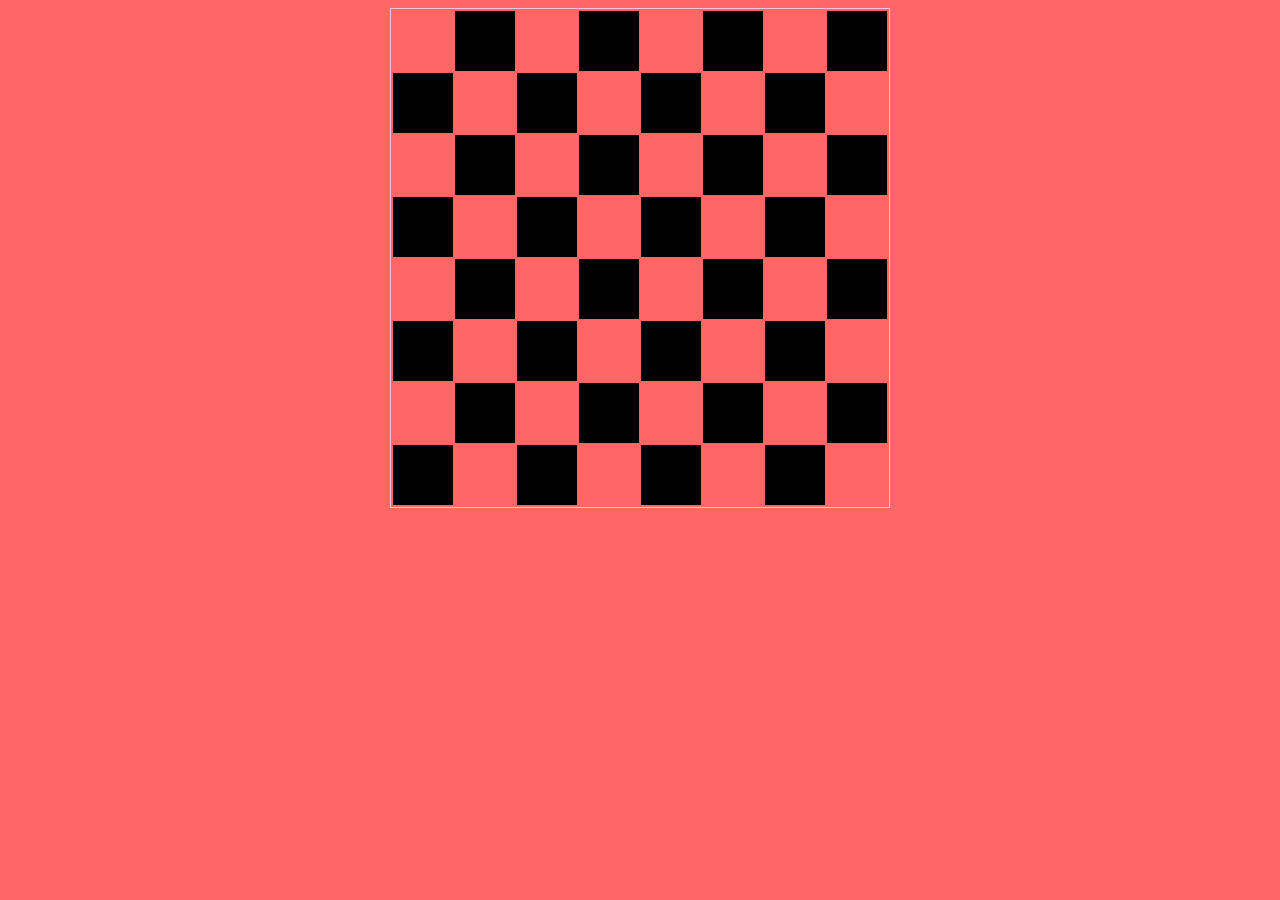
<file: chess/index.html>
<!DOCTYPE html>
<html lang="en">
<head>
	<meta charset="UTF-8">
	<title>Chess</title>
	<link rel="stylesheet" href="style.css">
</head>
<body>
	<table>
		<tr>
			<td></td>
			<td class="black"></td>
			<td></td>
			<td class="black"></td>
			<td></td>
			<td class="black"></td>
			<td></td>
			<td class="black"></td>
		</tr>
		<tr>
			<td class="black"></td>
			<td></td>
			<td class="black"></td>
			<td></td>
			<td class="black"></td>
			<td></td>
			<td class="black"></td>
			<td></td>
		</tr>
		<tr>
			<td></td>
			<td class="black"></td>
			<td></td>
			<td class="black"></td>
			<td></td>
			<td class="black"></td>
			<td></td>
			<td class="black"></td>
		</tr>
		<tr>
			<td class="black"></td>
			<td></td>
			<td class="black"></td>
			<td></td>
			<td class="black"></td>
			<td></td>
			<td class="black"></td>
			<td></td>
		</tr>
		<tr>
			<td></td>
			<td class="black"></td>
			<td></td>
			<td class="black"></td>
			<td></td>
			<td class="black"></td>
			<td></td>
			<td class="black"></td>
		</tr>
		<tr>
			<td class="black"></td>
			<td></td>
			<td class="black"></td>
			<td></td>
			<td class="black"></td>
			<td></td>
			<td class="black"></td>
			<td></td>
		</tr>
		<tr>
			<td></td>
			<td class="black"></td>
			<td></td>
			<td class="black"></td>
			<td></td>
			<td class="black"></td>
			<td></td>
			<td class="black"></td>
		</tr>
		<tr>
			<td class="black"></td>
			<td></td>
			<td class="black"></td>
			<td></td>
			<td class="black"></td>
			<td></td>
			<td class="black"></td>
			<td></td>
		</tr>
	</table>
</body>
</html>
</file>
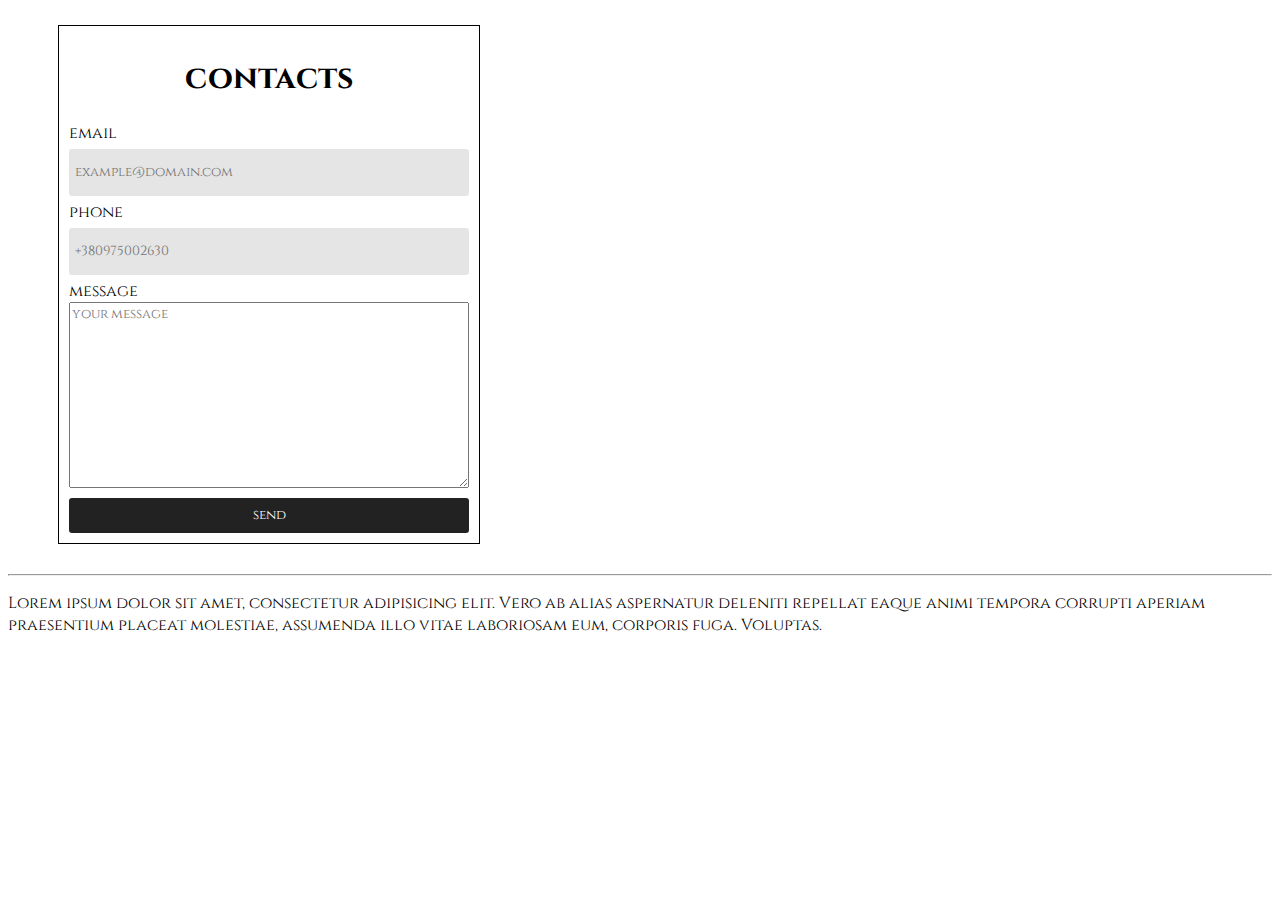
<file: form/index.html>
<!DOCTYPE html>
<html lang="en">
<head>
	<meta charset="UTF-8">
	<title>Document</title>
	<link href="https://fonts.googleapis.com/css?family=Cinzel:400,700" rel="stylesheet"> 
	<link rel="stylesheet" href="style.css">
</head>
<body>

	<form class="contact-form">
		<h1>contacts</h1>
		<label for="">email	</label><input type="email" placeholder="example@domain.com">
		<label for="">phone</label><input type="text" placeholder="+380975002630">
		<label for="">message</label><textarea name="" id="" cols="30" rows="10" placeholder="your message"></textarea>
		<button>send</button>
	</form>

	<br>
	<hr>
	<p>Lorem ipsum dolor sit amet, consectetur adipisicing elit. Vero ab alias aspernatur deleniti repellat eaque animi tempora corrupti aperiam praesentium placeat molestiae, assumenda illo vitae laboriosam eum, corporis fuga. Voluptas.</p>
	
</body>
</html>
</file>
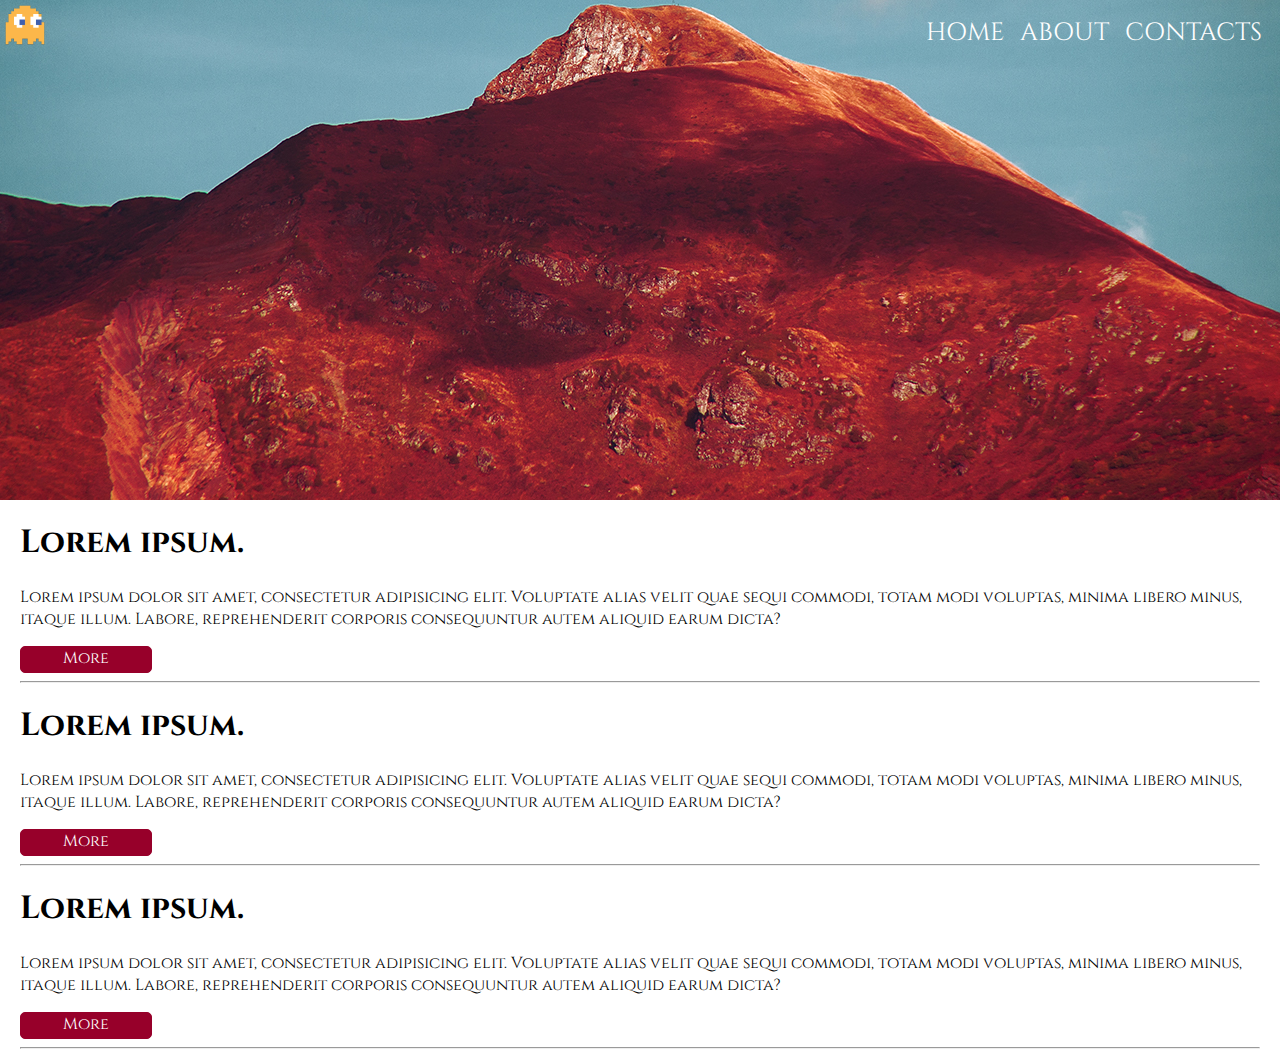
<file: header/index.html>
<!DOCTYPE html>
<html lang="en">
<head>
	<meta charset="UTF-8">
	<title>Header</title>
	<link href="https://fonts.googleapis.com/css?family=Cinzel:400,700" rel="stylesheet">
	<link rel="stylesheet" href="style.css">
	<link rel="shortcut icon" href="pacman.png" type="image/png" />

</head>
<body>
	<header>
		<a><img src="pacman.png" alt="Logo"></a>
		<ul class="menu">

			<li><a href="#6">Home</a></li>
			<li><a href="#6">About</a></li>
			<li><a href="#5">Contacts</a></li>
		</ul>
	</header>
	<section>
		<div class="article">
			<h1>Lorem ipsum.</h1>
			<p>Lorem ipsum dolor sit amet, consectetur adipisicing elit. Voluptate alias velit quae sequi commodi, totam modi voluptas, minima libero minus, itaque illum. Labore, reprehenderit corporis consequuntur autem aliquid earum dicta?</p>
			<a href="article.html">More</a>
			<hr>
		</div>
		<div class="article">
			<h1>Lorem ipsum.</h1>
			<p>Lorem ipsum dolor sit amet, consectetur adipisicing elit. Voluptate alias velit quae sequi commodi, totam modi voluptas, minima libero minus, itaque illum. Labore, reprehenderit corporis consequuntur autem aliquid earum dicta?</p>
			<a href="#">More</a>
			<hr>
		</div>
		<div class="article">
			<h1>Lorem ipsum.</h1>
			<p>Lorem ipsum dolor sit amet, consectetur adipisicing elit. Voluptate alias velit quae sequi commodi, totam modi voluptas, minima libero minus, itaque illum. Labore, reprehenderit corporis consequuntur autem aliquid earum dicta?</p>
			<a href="#">More</a>
			<hr>
		</div>
	</section>
	
</body>
</html>
</file>
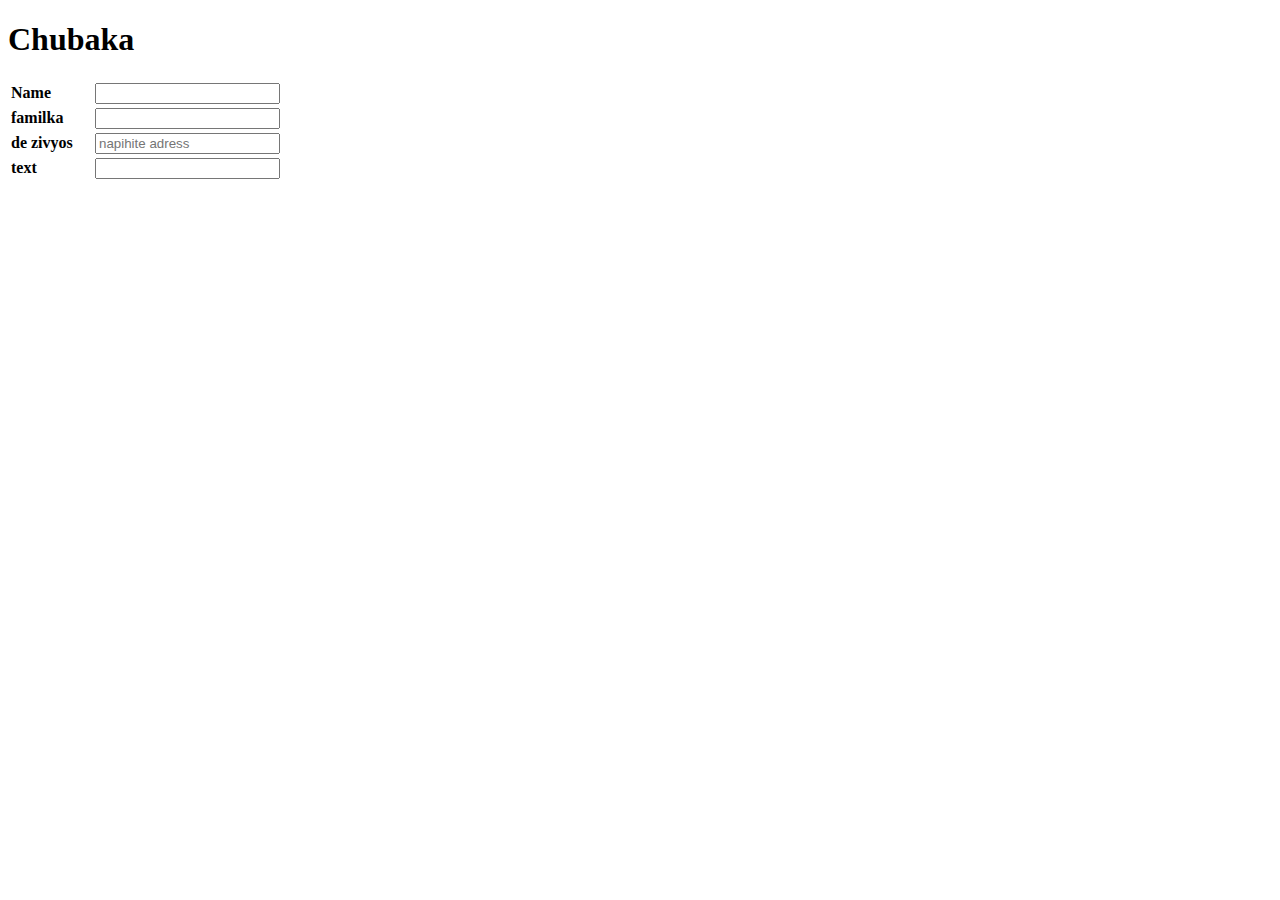
<file: lesson-2/z2.1.html>
<!DOCTYPE html>
<html lang="en">
<head>
	<meta charset="UTF-8">
	<title>Document</title>
	<link rel="stylesheet" href="style.css">
</head>
<body>
	<h1>Chubaka</h1>
	
<table>
	<tr><td class="label" ><label for="name">Name</label></td>            <td><input type="text" id="name"> </td></tr>
	<tr><td class="label" ><label for="familka">familka</label></td>      <td>	<input type="text"> </td></tr>
	<tr><td class="label" ><label for="de zivyosh">de zivyos</label></td> <td>	<input placeholder="napihite adress" type="de zivyos"></td></tr>
	<tr><td class="label" ><label for="text">text</label></td>            <td>	<input type="text"></td></tr>
</table>

		
		
	
		
	
	

	
</body>
</html>
</file>
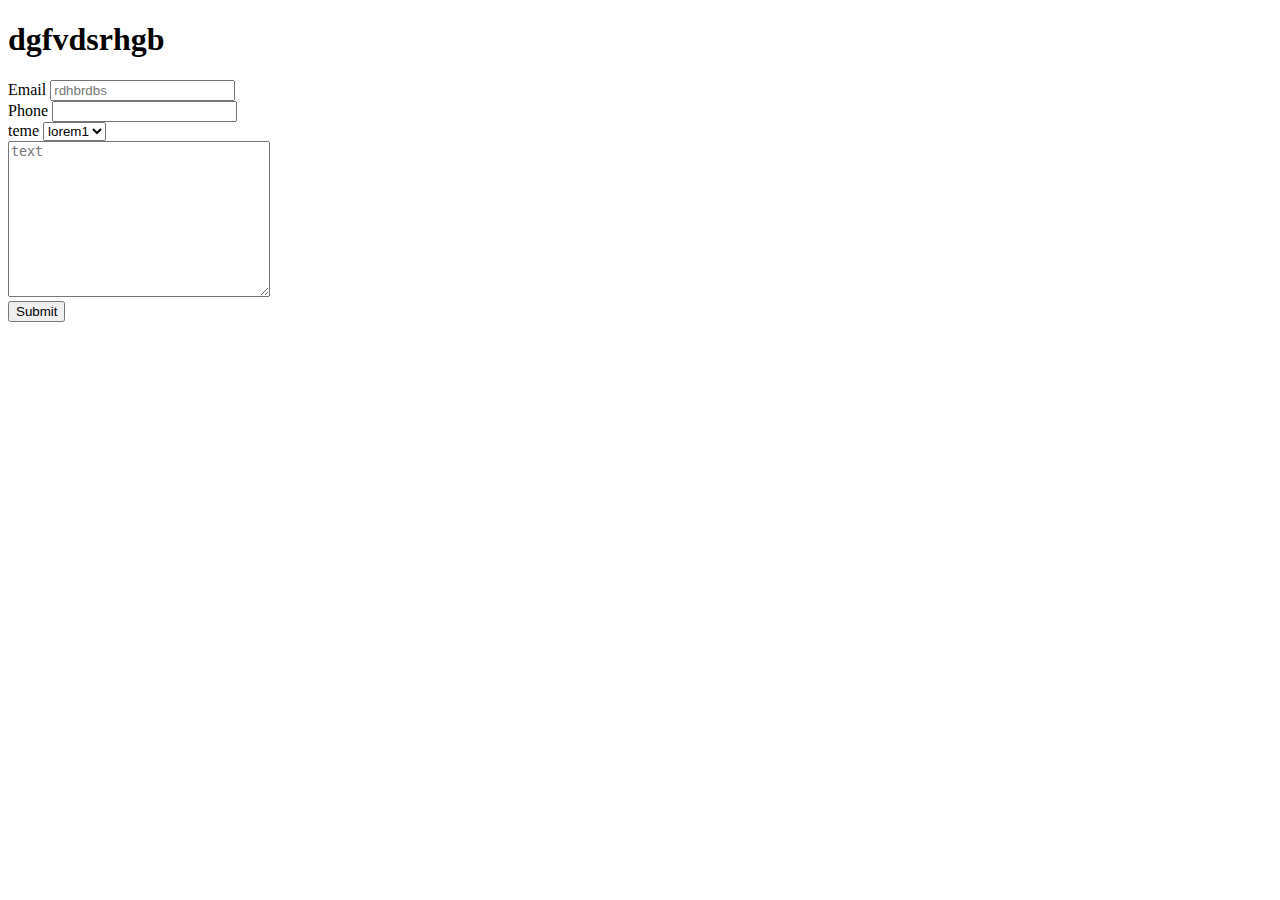
<file: lesson-2/z2.html>
<!DOCTYPE html>
<html lang="en">
<head>
	<meta charset="UTF-8">
	<title>Document</title>
</head>
<body>
	<form action="">
		<h1>dgfvdsrhgb</h1>
	<label for="email">Email</label>  <input type="email" placeholder="rdhbrdbs" id="email"><br>
	<label for="phone">Phone</label> <input type="phone" id="phone"><br>	
	<label for="teme">teme</label>
	<select name="" id="">
	<option value="1">lorem1</option>
	<option value="2">lorem2</option>
	<option value="3">loren3</option>
</select><br>
<textarea name="" id="" cols="30" rows="10" placeholder="text"></textarea><br>
<input type="submit">
	</form>
</body>
</html>
</file>
<file: chess/style.css>
body {
	background-color: #ff6666;
}
.black {
	background-color: black;
	color: #fff;
}

table {
	width: 500px; 
	height: 500px;
	border: 1px solid #F8C3D6;
    margin: auto;
}
</file>
<file: form/style.css>
* {
	font-family: 'Cinzel', serif;
}

.contact-form {
	display: flex;
	flex-direction: column;
	width: 400px;
	border: 1px solid #000;
	padding: 10px;
	margin: 25px 0 0 50px;
}

.contact-form h1 {
	text-align: center;
}

.contact-form input {
	height: 35px;
	background-color: #E5E5E5;
	border: none;
	border-radius: 3px;
	margin: 5px 0 5px 0;
	padding: 6px ;
}

.contact-form button {
	background-color: #222;
	color: #fff;
	border: none;
	border-radius: 3px;
	margin-top: 10px;
	height: 35px;

}
</file>
<file: header/style.css>
* {
	font-family: 'Cinzel', serif;
}
body {
	margin: 0;
}

header {
	background-image: url('hero.jpg');
	min-height: 500px; 
	background-position: bottom;
	display: flex;
}

header a img {
	height: 50px;
}

ul.menu li {
	display: inline; 
}

ul.menu {
	margin-left: auto;
	margin-right: 6px;
}

ul.menu li a {
	font-size: 40px;
	font-size: 25px;
    color: white;
    text-decoration: none;
    padding-right: 12px;
    text-transform: uppercase;
    font-weight: 400;
}

/* 
  переход цвета
*/

ul.menu li a:hover {
	color: red;
	transition: ease-in-out .5s; 	
}

/*
ul.menu li a:visited {
	color: green;
	transition: ease-in-out .5s; 	
}
*/

.article {
	padding: 0 20px;

}

.article a {
	border: 1px solid #97002A;
	text-decoration: none;
	background-color: #97002A;
	display: inline-block;		
	height: 25px; 
	width: 130px;
	text-align: center;
	color: white;
	border-radius: 5px;
}

.article a:hover {
	background-color: #5d0d67;
	color: #96ace7;
}
</file>
<file: lesson-2/style.css>
.label {
	width: 80px;
	font-weight: bold;
}
</file>
